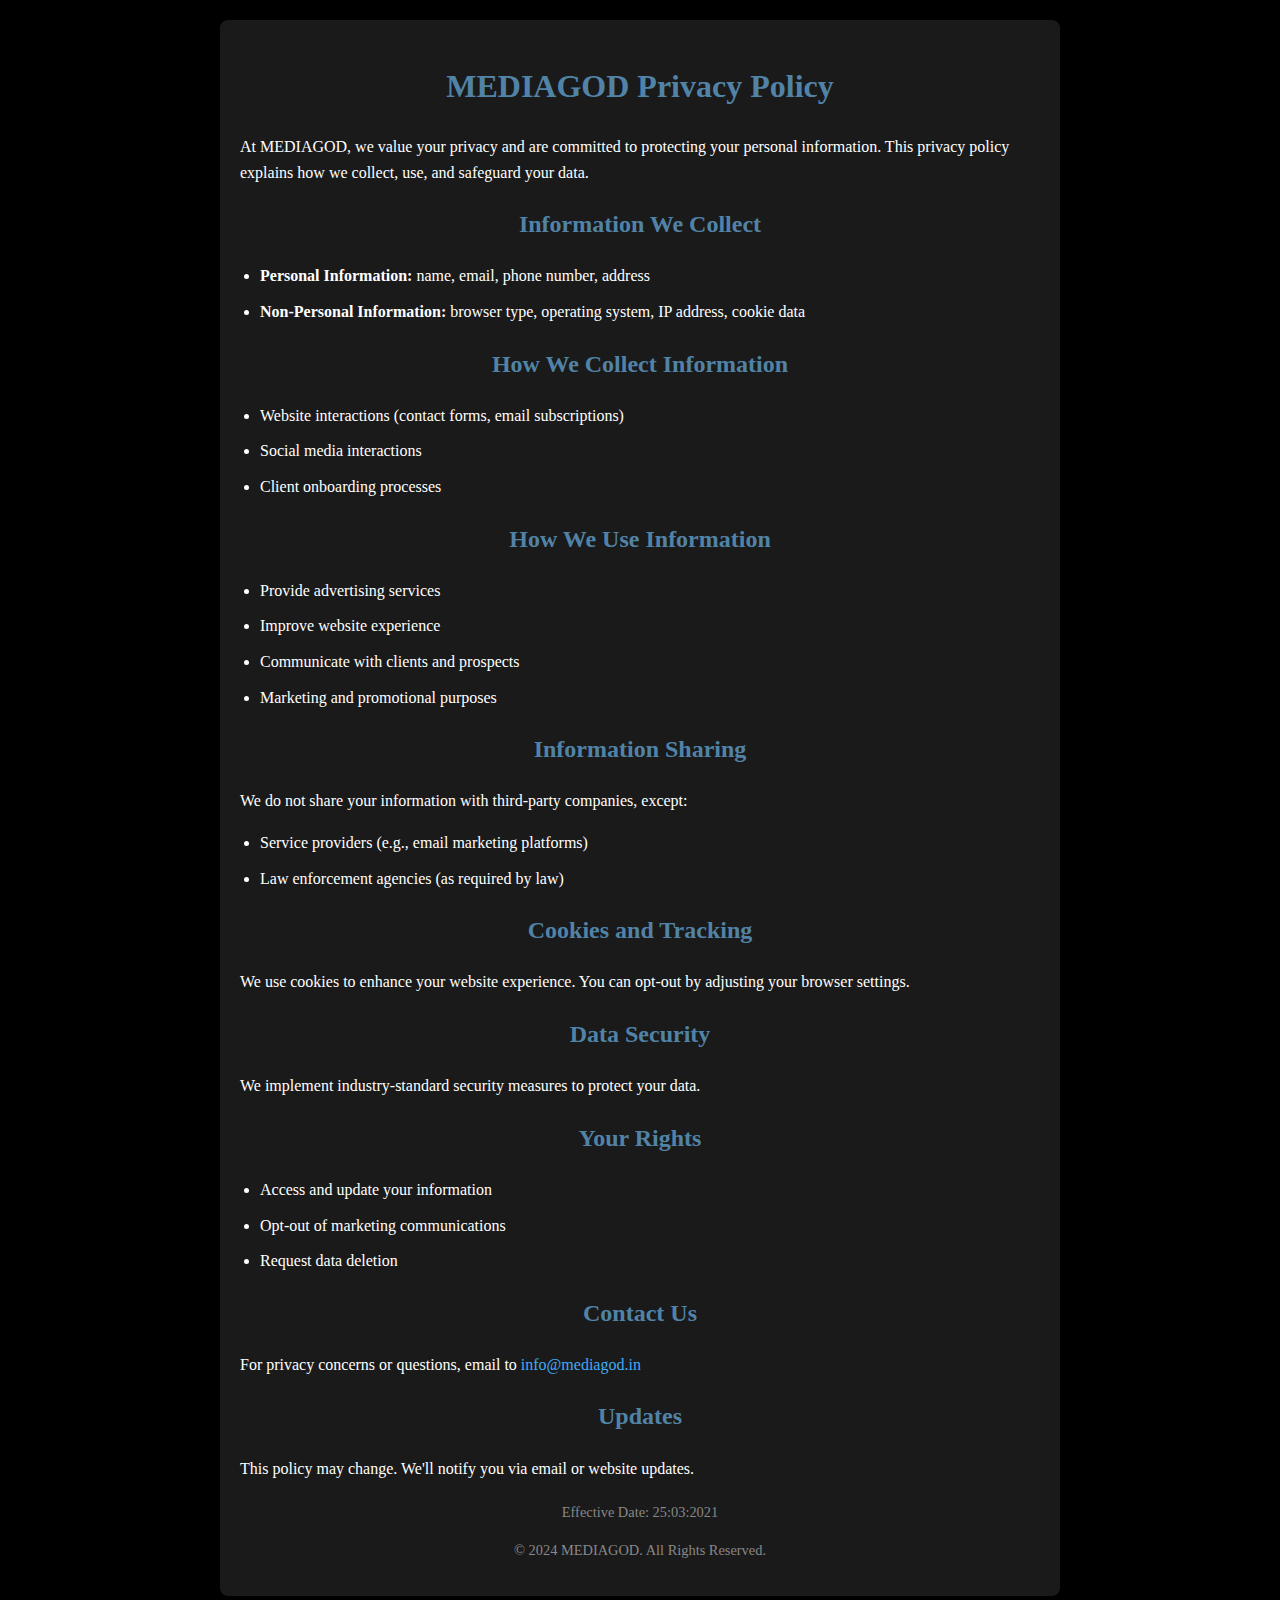
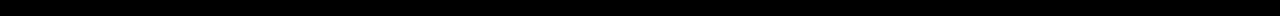
<file: policy.html>
<!DOCTYPE html>
<html lang="en">
<head>
    <meta charset="UTF-8">
    <meta name="viewport" content="width=device-width, initial-scale=1.0">
    <title>MEDIAGOD Privacy Policy</title>
    <style>
        body {
            background-color: black;
            color: white;
            font-family: Roboto;
            line-height: 1.6;
            margin: 0;
            padding: 0;
        }
        .container {
            max-width: 800px;
            margin: 20px auto;
            padding: 20px;
            background-color: #1a1a1a;
            border-radius: 8px;
            box-shadow: 0 4px 8px rgba(0, 0, 0, 0.2);
        }
        h1, h2 {
            color: #5183a7;
            text-align: center;
        }
        ul {
            margin: 10px 0;
            padding-left: 20px;
        }
        li {
            margin-bottom: 10px;
        }
        a {
            color: #42aaf5;
            text-decoration: none;
        }
        a:hover {
            text-decoration: underline;
        }
        footer {
            text-align: center;
            margin-top: 20px;
            font-size: 0.9em;
            color: #888;
        }
    </style>
</head>
<body>
    <div class="container">
        <h1>MEDIAGOD Privacy Policy</h1>
        <p>At MEDIAGOD, we value your privacy and are committed to protecting your personal information. This privacy policy explains how we collect, use, and safeguard your data.</p>
        
        <h2>Information We Collect</h2>
        <ul>
            <li><strong>Personal Information:</strong> name, email, phone number, address</li>
            <li><strong>Non-Personal Information:</strong> browser type, operating system, IP address, cookie data</li>
        </ul>
        
        <h2>How We Collect Information</h2>
        <ul>
            <li>Website interactions (contact forms, email subscriptions)</li>
            <li>Social media interactions</li>
            <li>Client onboarding processes</li>
        </ul>
        
        <h2>How We Use Information</h2>
        <ul>
            <li>Provide advertising services</li>
            <li>Improve website experience</li>
            <li>Communicate with clients and prospects</li>
            <li>Marketing and promotional purposes</li>
        </ul>
        
        <h2>Information Sharing</h2>
        <p>We do not share your information with third-party companies, except:</p>
        <ul>
            <li>Service providers (e.g., email marketing platforms)</li>
            <li>Law enforcement agencies (as required by law)</li>
        </ul>
        
        <h2>Cookies and Tracking</h2>
        <p>We use cookies to enhance your website experience. You can opt-out by adjusting your browser settings.</p>
        
        <h2>Data Security</h2>
        <p>We implement industry-standard security measures to protect your data.</p>
        
        <h2>Your Rights</h2>
        <ul>
            <li>Access and update your information</li>
            <li>Opt-out of marketing communications</li>
            <li>Request data deletion</li>
        </ul>
        
        <h2>Contact Us</h2>
        <p>For privacy concerns or questions, email to <a href="mailto:info@mediagod.in">info@mediagod.in</a></p>
        
        <h2>Updates</h2>
        <p>This policy may change. We'll notify you via email or website updates.</p>
        
        <footer>
            <p>Effective Date: 25:03:2021</p>
            <p>&copy; 2024 MEDIAGOD. All Rights Reserved.</p>
        </footer>
    </div>
</body>
</html>
</file>
